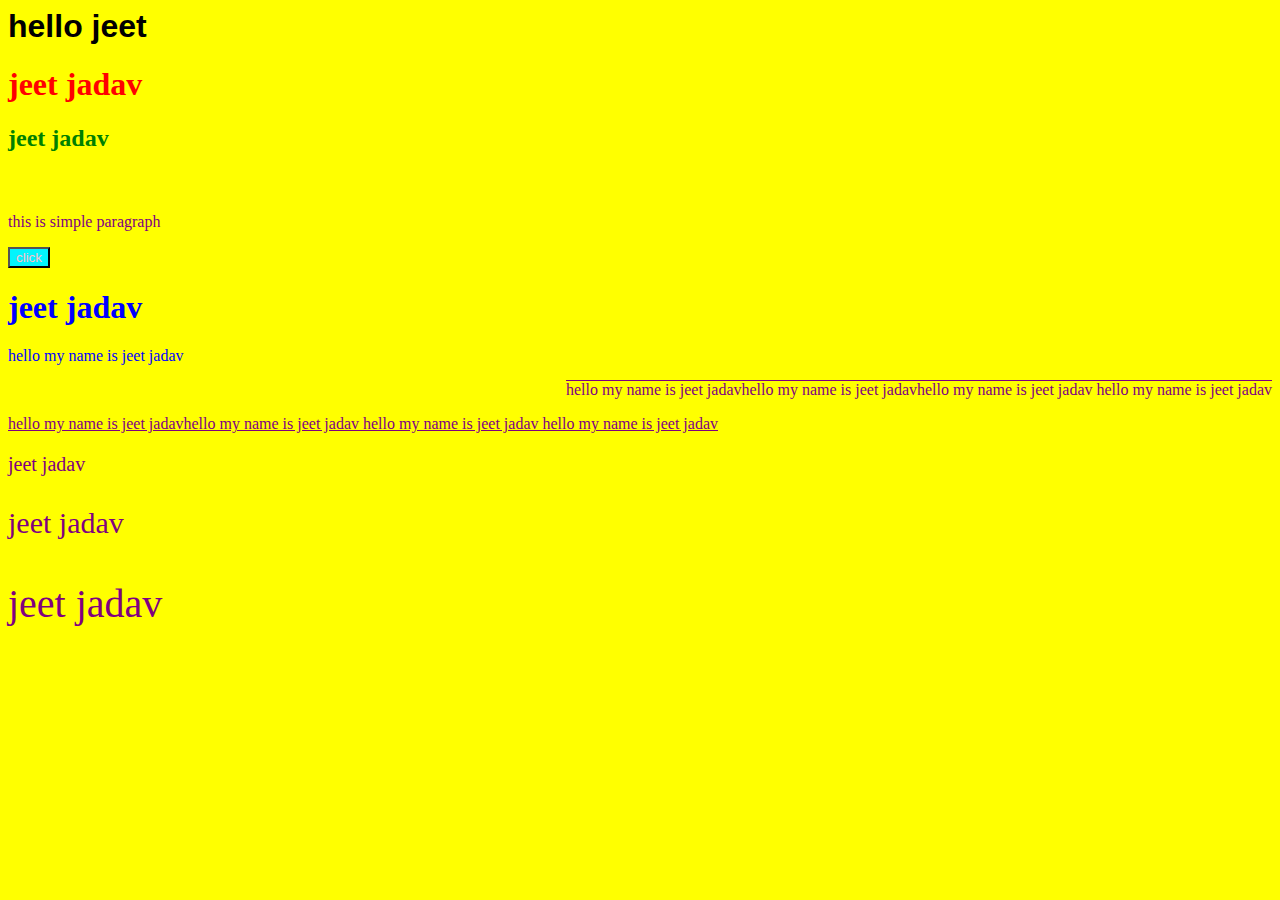
<file: index.html>
<html>
<head>
<title>
level 1
</title>
<link rel ="stylesheet" href="style.css">
<style>
h2{ color: green;
}
</style>
</head>
<body>
<h1 class ="font"> hello jeet </h1>
<h1 style ="color: red;"> jeet jadav </h1>
<h2> jeet jadav </h2>
<h3> jeet jadav </h3>
<p> this is simple paragraph </p>
<button> click </button>
<h1 class="myclass" > jeet jadav </h1>
<p class ="myclass" > hello my name is jeet jadav </p>
<p class ="p1"> hello my name is jeet jadavhello my name is jeet jadavhello my name is jeet jadav hello my name is jeet jadav </p>
<P class ="p2"> hello my name is jeet jadavhello my name is jeet jadav hello my name is jeet jadav hello my name is jeet jadav</p>
<p id="one"> jeet jadav </p>
<p id="two"> jeet jadav </p>
<p id="three"> jeet jadav </p>
</body>
</html>
</file>
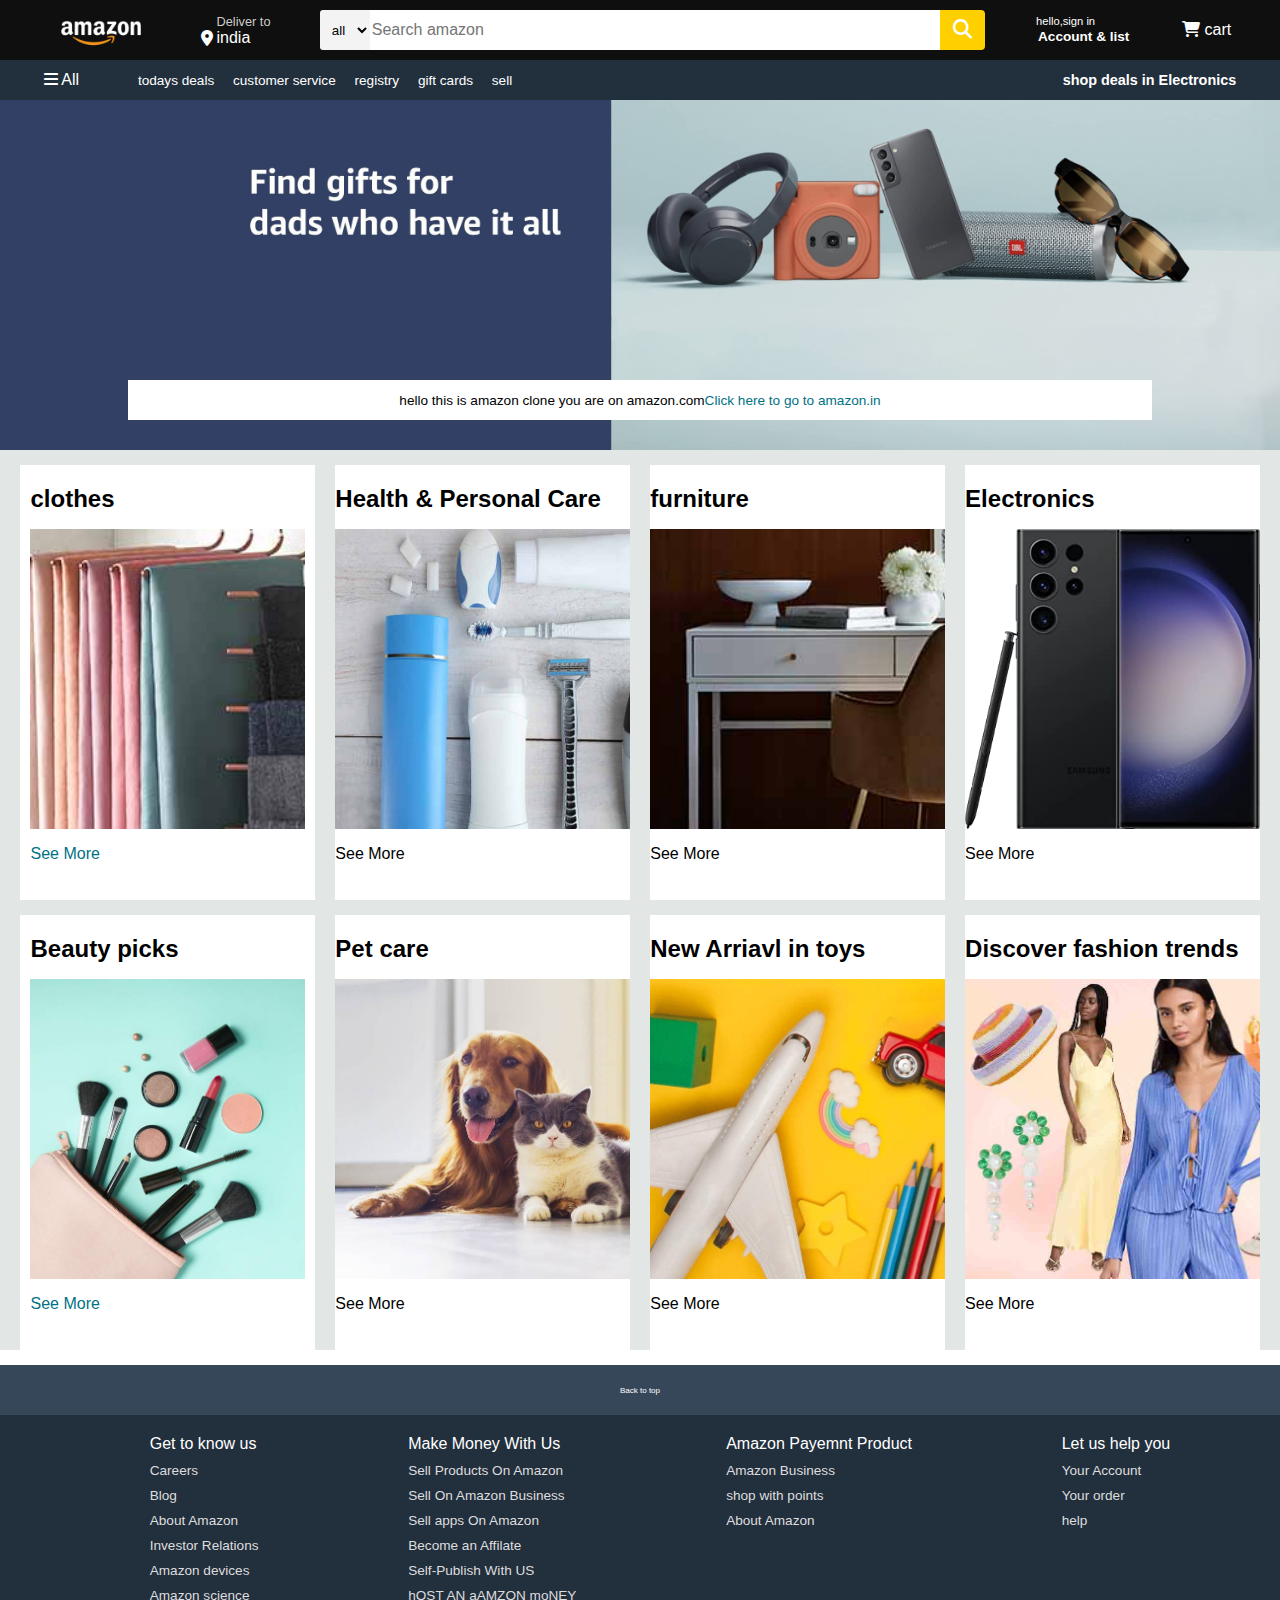
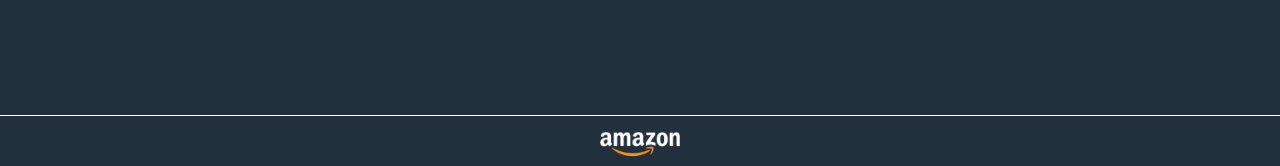
<file: amazon.html>
<html>
    <head>
    <title> amazon</title>
    <link rel ="stylesheet" href ="https://cdnjs.cloudflare.com/ajax/libs/font-awesome/6.5.1/css/all.min.css">
        <link rel ="stylesheet" href="amazon.css">
</head>
<body>
<header>
    <div class = "navbar">
        <div class ="nav-logo border">
            <div class = "logo"></div>
        </div>
        <div class ="nav-address">
            <p class="add1"> Deliver to</p>
            <div class ="add-icon">
                <i class="fa-solid fa-location-dot"></i>
                <p class="add2"> india</p>
            </div>
        </div>
        <div class="nav-search">
            <select class="select">
                <option> all</option>
            </select>
            <input placeholder="Search amazon" class="search-input">
            <div class="search-icon">
                <i class="fa-solid fa-magnifying-glass"></i>
            </div>
        </div>
        <div class ="nav-sign border">
            <p><span> hello,sign in</span></p>
            <p class="nav-second border"> Account & list</p>
            
        </div>
        <div classs="nav-cart border">    
        <i class="fa-solid fa-cart-shopping"></i>
            cart
    </div>
    </div>



    <div class ="panel">
    <div class="panel-all">
    <i class="fa-solid fa-bars"></i>
        All
    </div>
    <div class="panel-ops">
    <p> todays deals</p>
      <p>  customer service</p>
      <p> registry</p>
       <p> gift cards</p>
       <p> sell</p>
    
    </div>
    <div class="panel-deals">
        shop deals in Electronics
    </div>
    </div>  
</header>

<div class="hero-section">
    <div class="hero">
       <p> hello this is amazon clone you are on amazon.com<a>Click here to go to amazon.in</a></p>
    </div>
</div>


<div class ="shop-section">
 <div class ="box1 box"> 
    <div class="box-content">
        <h2> clothes</h2>
        <div class="box-img" style ="background-image: url('box1_image.jpg');"></div>
        <p> See More</p>
    </div>
    
 </div>
 <div class ="box2 box"> 
    <h2> Health & Personal Care</h2>
    <div class="box-img" style ="background-image: url('box2_image.jpg');"></div>
        <p> See More</p>
 </div>
 <div class ="box3 box"> 
    <h2> furniture</h2>
    <div class="box-img" style ="background-image: url('box3_image.jpg');"></div>
        <p> See More</p>
 </div>
 <div class ="box4 box">
    <h2> Electronics</h2>
    <div class="box-img" style ="background-image: url('box4_image.jpg');"></div>
        <p> See More</p>
 </div>


 <div class ="box1 box"> 
    <div class="box-content">
        <h2> Beauty picks</h2>
        <div class="box-img" style ="background-image: url('box5_image.jpg');"></div>
        <p> See More</p>
    </div>
    
 </div>
 <div class =" box"> 
    <h2>Pet care </h2>
    <div class="box-img" style ="background-image: url('box6_image.jpg');"></div>
        <p> See More</p>
 </div>
 <div class =" box"> 
    <h2> New Arriavl in toys</h2>
    <div class="box-img" style ="background-image: url('box7_image.jpg');"></div>
        <p> See More</p>
 </div>
 <div class ="box">
    <h2> Discover fashion trends</h2>
    <div class="box-img" style ="background-image: url('box8_image.jpg');"></div>
        <p> See More</p>
 </div>
</div>
<footer>
    <div class="foot-panel1">
        Back to top
    </div>
<div class="foot-panel2">
    <ul>
        <p>Get to know us</p>
        <a>Careers</a>
        <a> Blog</a>
        <a>About Amazon</a>
        <a>Investor Relations</a>
        <a>Amazon devices</a>
        <a>Amazon science</a>
    </ul>
    <ul>
        <p>Make Money With Us</p>
        <a>Sell Products On Amazon</a>
        <a>Sell On Amazon Business</a>
        <a>Sell apps On Amazon</a>
        <a>Become an Affilate</a>
        <a>Self-Publish With US</a>
        <a>hOST AN aAMZON moNEY</a>
    </ul>

    <ul>
        <p>Amazon Payemnt Product</p>
        <a>Amazon Business</a>
        <a> shop with points</a>
        <a>About Amazon</a>
    </ul>

    <ul>
        <p>Let us help you</p>
        <a>Your Account</a>
        <a> Your order</a>
        <a>help</a>
        
    </ul>
</div>

<div class="foot-panel3">
    <div class="logo"></div>
</div>

<div class="foot-panel4">
    <div
</div>
</footer>
</body>
</html>
</file>
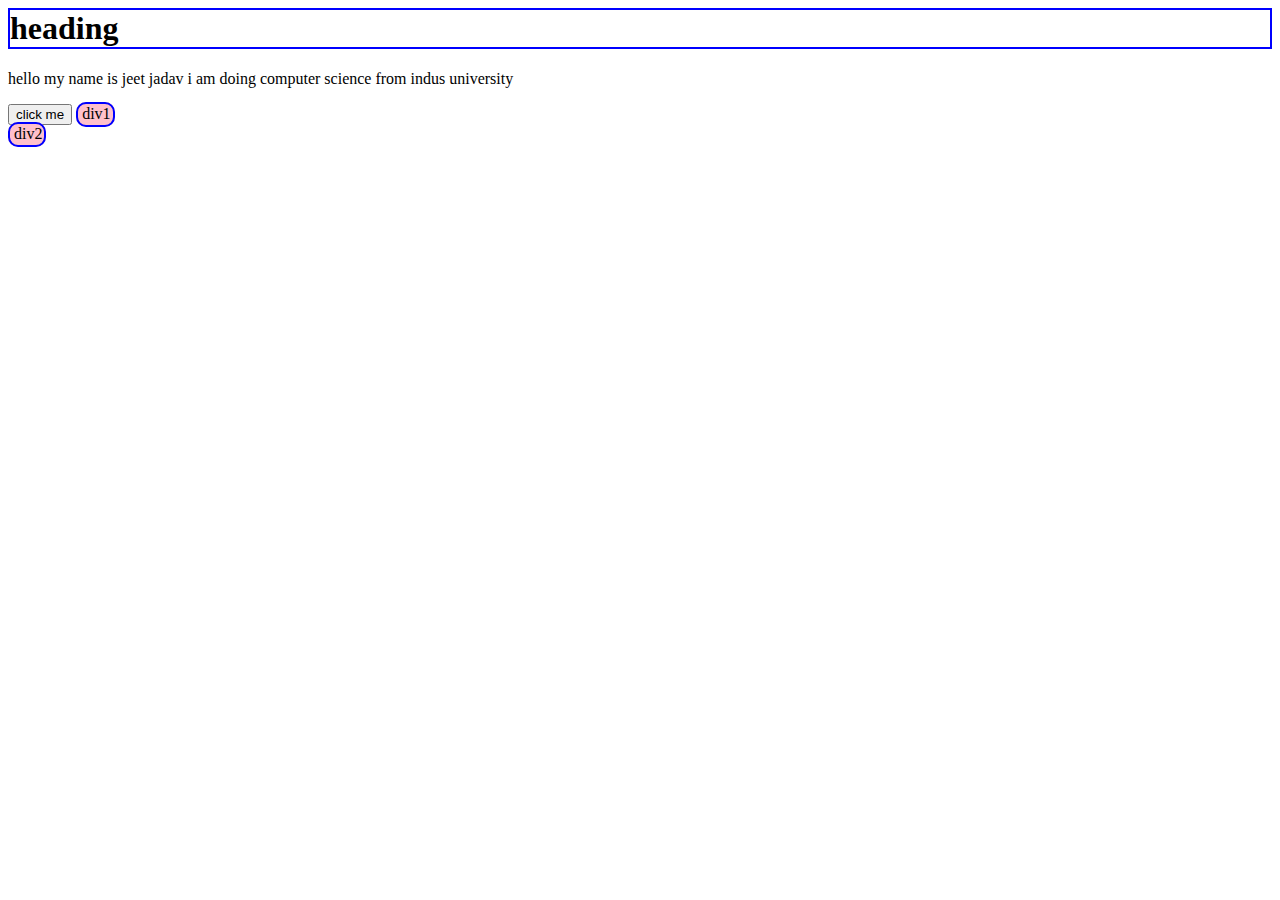
<file: index1.html>
<html>
<head>
</head>
<link rel ="stylesheet" href="style1.css">
<body>
<h1> heading </h1>
<p> hello my name is jeet jadav i am doing computer science from indus university </p>
<button> click me </button>
<div>div1</div>
<br>
<div>div2</div>
<br>
<div id ="box3">div3</div>
</body>
</html>
</file>
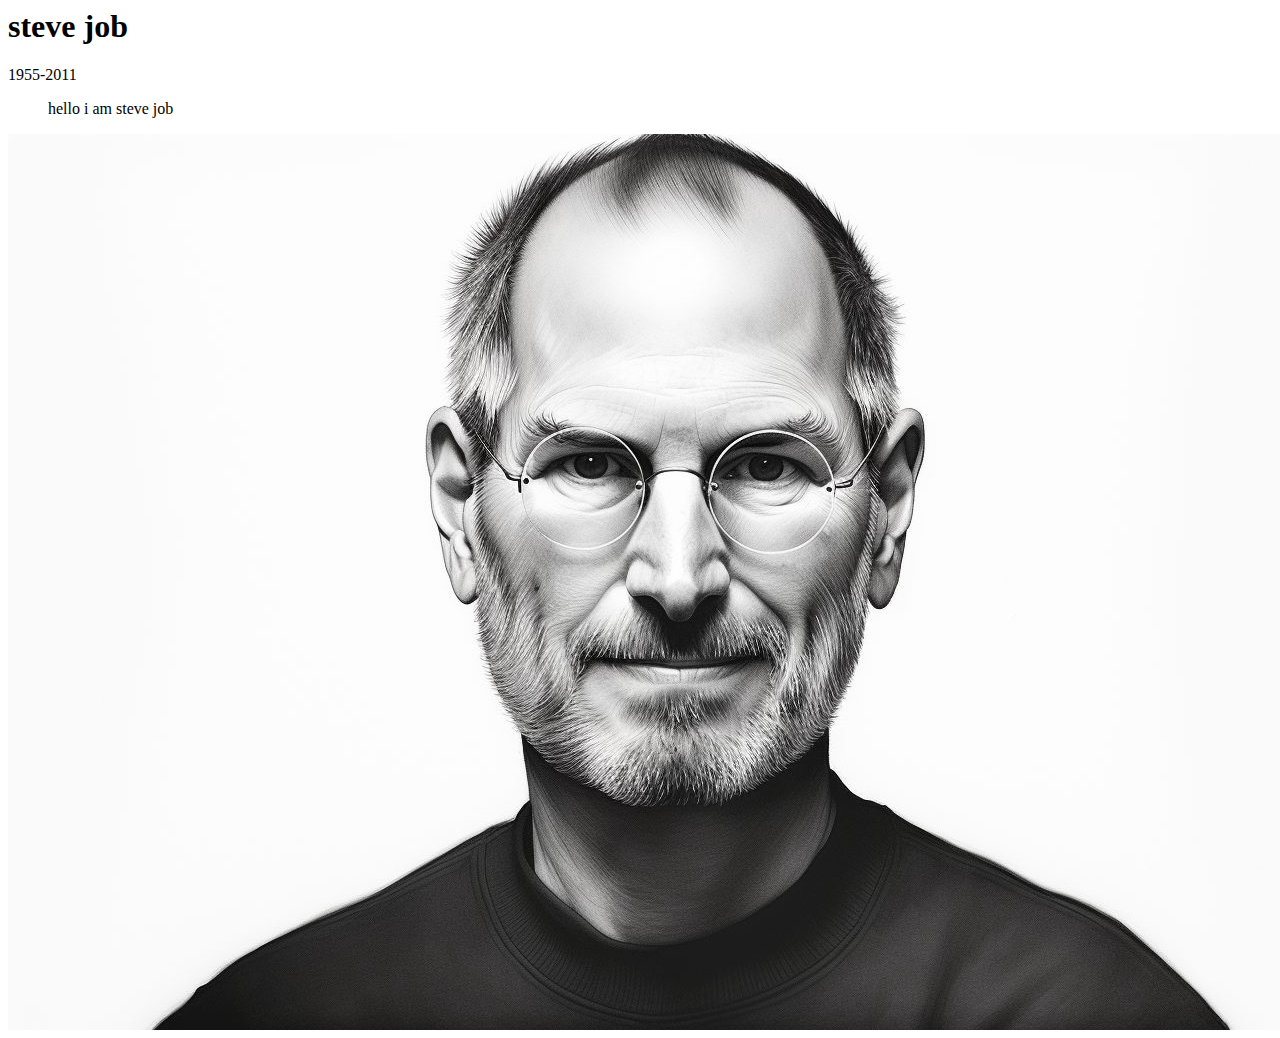
<file: index3.html>
<html>
<head>
    <header class = "header">
    
    </head>
    <body>
<h1 class = name >steve job</h1>
<p class = year> 1955-2011</p>
    </header>
    <section class = tribute>
        <blockquote> 
            hello i am steve job 
        </blockquote>
        <img 
        src = "Steve-Jobs-2.jpg">
        </section>

    </section>
</body>
</html>
</file>
<file: style.css>
h3 {
	color : yellow ;
}
p {
	color : purple;
}
button {
	color : pink;
}
body {
	background-color: yellow;
}
button {
	background-color: #03f4fc;
}
.myclass
{
	color : blue;
	
}
.p1 
{
	text-align : right;
	text-decoration: overline;
}
.p2
{
	text-align : centre;
	text-decoration : underline;
}
.font{
	font-family: arial;
}
#one{
	font-size: 20px;
}
#two {
	font-size: 30px;
}
#three {
	font-size: 40px;
}
</file>
<file: amazon.css>
*{
    margin: 0;
    font-family: arial;
    border: border-box;
}
.navbar{
    height: 60px;
    background:  #0f0f0f;
    color: white;
    display: flex;
    align-items: center;
    justify-content: space-evenly;
}
.nav-logo{
    height: 50px;
    width: 100px;
}
.logo{
    background-image: url("amazon_logo.png");
   background-size: cover;
    height: 50px;
    width: 100%;
}
.border{
    border: 2px solid transparent;
}
.border:hover{
    border: 2px solid white

}
/** box2 **/
.add1{
   color: #cccccc;
    font-size: 0.8rem;
    margin-left: 15px;
}
.add2{
font-size: 1rem;
margin-left: 3px;
}
.add-icon{
    display: flex;
    align-items: center ;
}

/** box3 **/
.nav-search{
    display: flex;
    justify-content: space-evenly;
    width: 666px;
    height: 40px;
    border-radius: 4px;
}
.select{
    background-color: #f3f3f3;
    width: 50px;
    text-align: center;
    border-top-left-radius: 3px;
    border-bottom-left-radius: 3px;
    border: none;
}
.search-input{
    width: 570px;
    font-size: 1rem;
    border: none;
}
.search-icon{
    width: 45px;
    display: flex;
    justify-content:  center;
    align-items: center;
    font-size: 1.2rem;
    background-color: rgb(255, 208, 0);
    border-top-right-radius: 4px;
    border-bottom-right-radius: 4px;
}
.nav-search hover{
    border: 2px solid orange;
}

/** box 4 **/
span{
    font-size: 0.7rem;
}
.nav-second{
    font-size: 0.85rem;
    font-weight: 700;
}
/** box **/
.nav-cart i{
     font-size: 35px;
}
.nav-cart{
    font-size: 0.85rem;
    font-weight: 700;
}

/** panel **/
.panel{
    height: 40px;
    background-color: #222f3d;
    display: flex;
    color: white;
    align-items: center;
    justify-content: space-evenly;

}
.panel-ops p{
    display: inline;
    margin-left: 15px;
    
}
.panel-ops{
    width: 70%;
    font-size: 0.85rem;
}
.panel-deals{
    font-size: 0.9rem;
    font-weight: 700;
}

/** hero secation **/
.hero-section{
    background-image: url("hero_image.jpg");
    height: 350px;
    background-size: cover;
    display: flex;
    justify-content: center;
    align-items: flex-end;
    
}
.hero
{
    background-color: white;
    color:black;
    height: 40px;
    display: flex;
    align-items: center;
    justify-content: center;
    font-size: 0.85rem;
    width: 80%;
    margin-bottom: 30px;

}
.hero a{
    color:#007185;
}

/** shop-section**/
.shop-section{
    display: flex;
    flex-wrap: wrap;
    justify-content: space-evenly;
    background-color: #e2e7e6;
}

.box{
    
    height: 400px;
    width: 23%;
    background-color: white;
    padding: 20px 0px 15px ;
    margin-top: 15px;
}
.box-img{
    height: 300px;
    background-size: cover;
   
    margin-top: 1rem;
    margin-bottom: 1rem;
}
.box-content{
    margin-left: 10px;
    margin-right: 10px;
}
.box-content p{

    color: #007185
}

/** footer **/
footer{
    margin-top: 15px;
}
.foot-panel1{
    background-color: #37475a;
    color: white;
    height: 50px;
    display: flex;
    justify-content: center;
    align-items: center;
    font-size: 0.5rem;

}

.foot-panel2{
    background-color: #222f3d;
    color: white;
    height: 300px;
    display: flex;
    justify-content: space-evenly;
    


}

ul{
    margin-top: 20px;
}
ul a{
    display: block;
    font-size: 0.85rem;
    margin-top: 10px;
    color: #dddddd;
}

.foot-panel3{
    background-color: #222f3d;
    color: white;
    border-top: 0.5px solid white;
    height: 50px;
    display: flex;
    justify-content: center;
    align-items: center;
}

.logo{
    background-image: url("amazon_logo.png");
    background-size: cover;
    height: 50px;
    width: 100px;


}
</file>
<file: style1.css>
div{
	height: 50px;
	width: 100px;
	background-color: pink;
	border-width : 2px;
	border-style: solid;
	border-color : blue;
	border-radius: 10px;
	padding: 1px 2px 3px 4px;
	margin-top: 20px;
	display: inline;
}
h1{
	border: 2px solid blue;
}
#box3{
	display: none;
}
</file>
